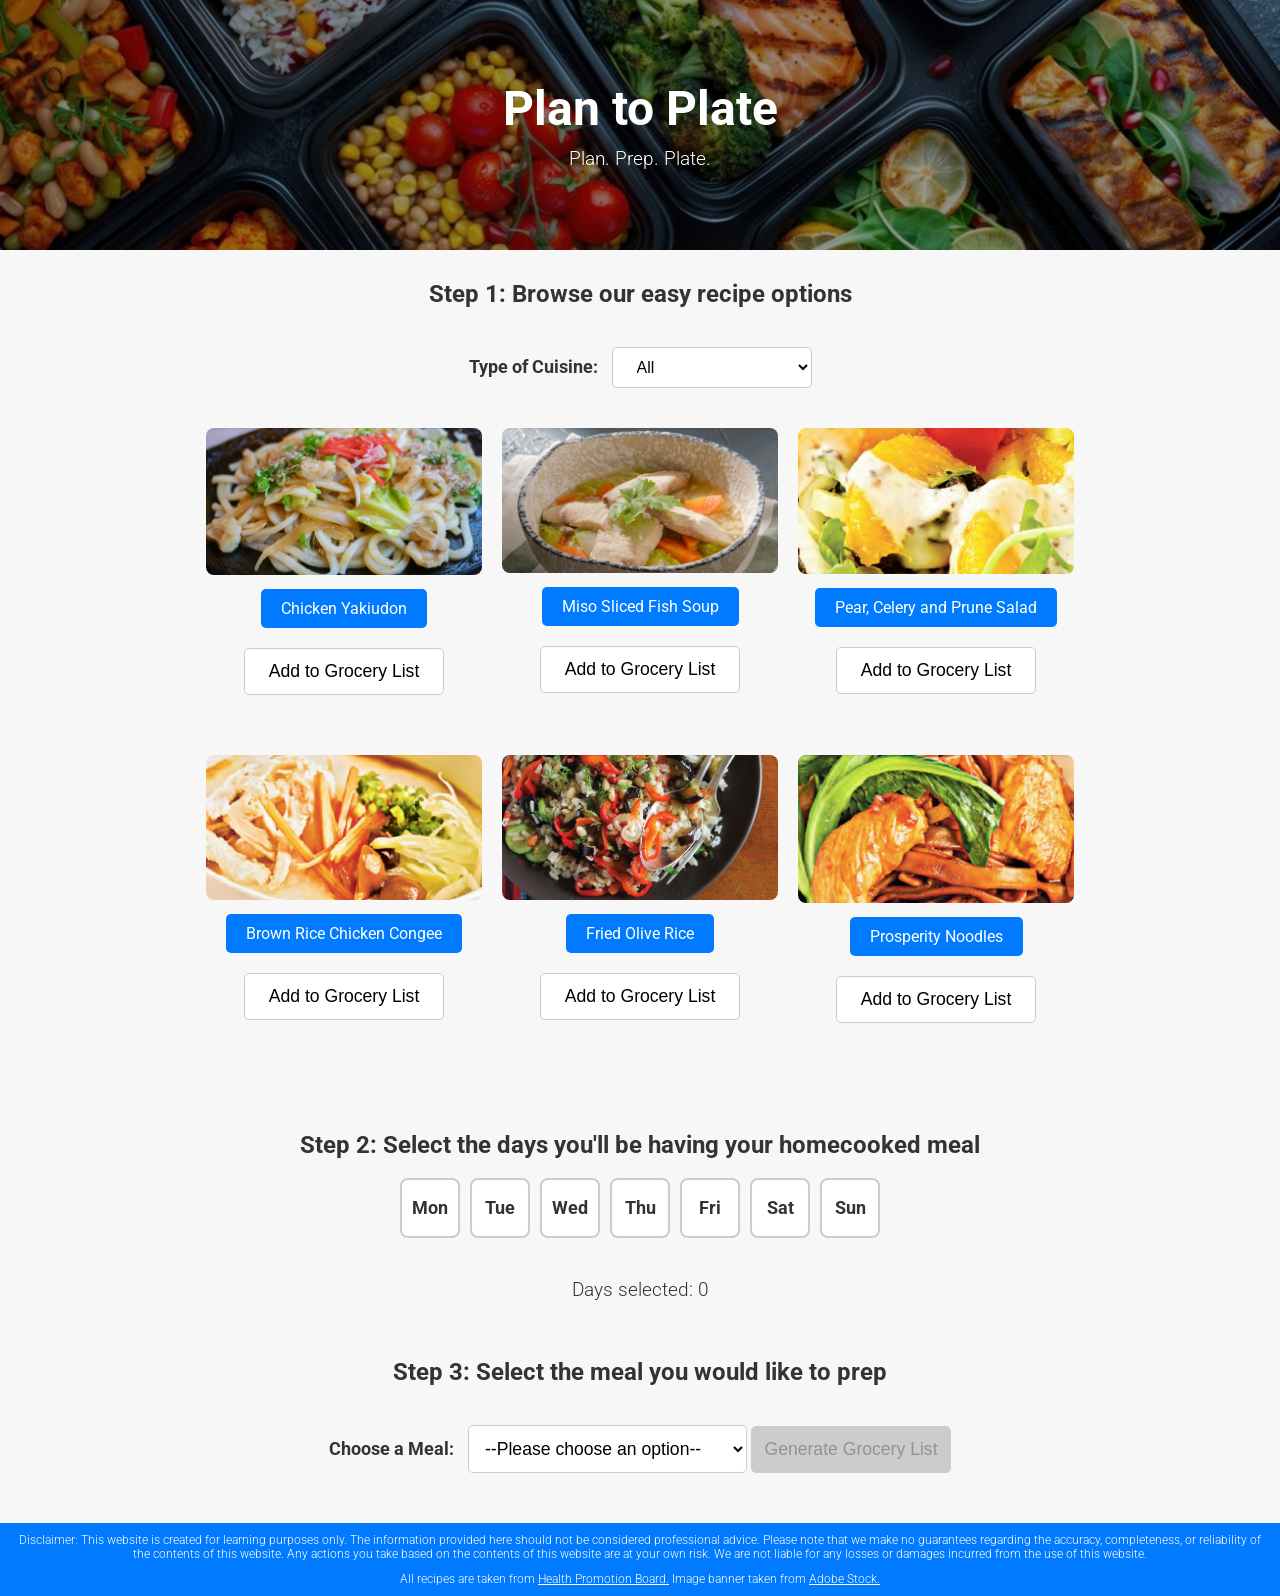
<file: index.html>
<!DOCTYPE html>
<html lang="en">
<head>
    <meta charset="UTF-8">
    <meta name="viewport" content="width=device-width, initial-scale=1.0">
    <title>Meal Planning</title>
    <!-- Google Fonts -->
    <link href="https://fonts.googleapis.com/css2?family=Roboto:wght@400;700&display=swap" rel="stylesheet">
    <link rel="stylesheet" href="style.css">
    <!-- Google tag (gtag.js) -->
    <script async src="https://www.googletagmanager.com/gtag/js?id=G-DYCXFZEEE9"></script>
    <script>
      window.dataLayer = window.dataLayer || [];
      function gtag(){dataLayer.push(arguments);}
      gtag('js', new Date());
      gtag('config', 'G-DYCXFZEEE9');
    </script>
</head>
<body>
    <header class="banner">
        <img src="images/Food banner adobe.jpg" alt="Meal Planning Banner" class="banner-image">
        <div class="overlay">
            <h1>Plan to Plate</h1>
            <p>Plan. Prep. Plate.</p>
        </div>
    </header>

    <main>
        <section class="recipes">
            <h2>Step 1: Browse our easy recipe options</h2>
            <br>
            <!-- Update filter to a dropdown (Type of Cuisine) -->
<label for="cuisine-filter">Type of Cuisine:</label>
<select id="cuisine-filter">
<option value="all">All</option>
<option value="chinese">Chinese</option>
<option value="japanese">Japanese</option>
<option value="vegetarian">Vegetarian</option>
</select>

            <div class="recipe-links">
<!-- Recipe 1 (Non-Vegetarian / Japanese) -->
<div class="recipe-item" data-type="japanese">
    <img src="images/HPB chicken udon.png" alt="Chicken Yakiudon" class="recipe-image">
    <a href="https://ch-api.healthhub.sg/api/public/content/06ab7c7693144203844b3bb2229676a9?v=926df92f&_gl=1*7klcrp*_gcl_au*MTEwOTczODc5Ny4xNzMxMjkyODIw*_ga*MTkwMjE4ODIyNS4xNzMxMjkyODIw*_ga_VQW1KL2RMR*MTczMTI5MjgxOS4xLjEuMTczMTI5MjkxMi42MC4wLjA" target="_blank">Chicken Yakiudon</a>
    <button class="add-to-grocery-list">Add to Grocery List</button>
</div>
<!-- Recipe 2 (Non-Vegetarian / Japanese) -->
<div class="recipe-item" data-type="japanese">
    <img src="images/HPB miso fish.png" alt="Miso Sliced Fish Soup" class="recipe-image">
    <a href="https://ch-api.healthhub.sg/api/public/content/0240451db3e94baab9005ca904edf116?v=2c9b5616&_gl=1*rtrutj*_gcl_au*MTEwOTczODc5Ny4xNzMxMjkyODIw*_ga*MTkwMjE4ODIyNS4xNzMxMjkyODIw*_ga_VQW1KL2RMR*MTczMTI5MjgxOS4xLjEuMTczMTI5MjkxMi42MC4wLjA" target="_blank">Miso Sliced Fish Soup</a>
    <button class="add-to-grocery-list">Add to Grocery List</button>
</div>
<!-- Recipe 3 (Vegetarian) -->
<div class="recipe-item" data-type="vegetarian">
    <img src="images/HBP salad.png" alt="Pear, Celery and Dried Prune Salad" class="recipe-image">
    <a href="https://ch-api.healthhub.sg/api/public/content/7453468e1aba456bbf7ba782852ce05b?v=c526c871&_gl=1*18tat3t*_gcl_au*MTEwOTczODc5Ny4xNzMxMjkyODIw*_ga*MTkwMjE4ODIyNS4xNzMxMjkyODIw*_ga_VQW1KL2RMR*MTczMTI5MjgxOS4xLjEuMTczMTI5MjkxMi42MC4wLjA" target="_blank">Pear, Celery and Prune Salad</a>
    <button class="add-to-grocery-list">Add to Grocery List</button>
</div>
 <!-- Recipe 4 (Non-Vegetarian / Chinese) -->
 <div class="recipe-item" data-type="chinese">
    <img src="images/Chicken brown rice congee.png" alt="Brown Rice Chicken Congee" class="recipe-image">
    <a href="https://ch-api.healthhub.sg/api/public/content/df3ead4b7c2f421a8c8ba5b7021c4de8?v=853fb944&_gl=1*46nofl*_gcl_au*MTEwOTczODc5Ny4xNzMxMjkyODIw*_ga*MTkwMjE4ODIyNS4xNzMxMjkyODIw*_ga_VQW1KL2RMR*MTczMTkxMjM4OC40LjEuMTczMTkxMjQxNS4zMy4wLjA." target="_blank">Brown Rice Chicken Congee</a>
    <button class="add-to-grocery-list">Add to Grocery List</button>
</div>
 <!-- Recipe 5 (Vegetarian) -->
 <div class="recipe-item" data-type="vegetarian">
    <img src="images/Fried olive rice.png" alt="Fried Olive Rice" class="recipe-image">
    <a href="https://ch-api.healthhub.sg/api/public/content/93bad0612d7c4d4db6f2038201907dcd?v=96e8673a&_gl=1*zd4l9p*_gcl_au*MTEwOTczODc5Ny4xNzMxMjkyODIw*_ga*MTkwMjE4ODIyNS4xNzMxMjkyODIw*_ga_VQW1KL2RMR*MTczMTkxMjM4OC40LjEuMTczMTkxMjQxNS4zMy4wLjA." target="_blank">Fried Olive Rice</a>
    <button class="add-to-grocery-list">Add to Grocery List</button>
</div>
 <!-- Recipe 6 (Non-Vegetarian / Chinese) -->
 <div class="recipe-item" data-type="chinese">
    <img src="images/Prosperity noodles.png" alt="Prosperity Noodles" class="recipe-image">
    <a href="https://ch-api.healthhub.sg/api/public/content/ed319562485442788ca0c9220cc58d2b?v=3ab0b47c&_gl=1*1t1170u*_gcl_au*MTEwOTczODc5Ny4xNzMxMjkyODIw*_ga*MTkwMjE4ODIyNS4xNzMxMjkyODIw*_ga_VQW1KL2RMR*MTczMTkxMjM4OC40LjEuMTczMTkxMjQxNS4zMy4wLjA." target="_blank">Prosperity Noodles</a>
    <button class="add-to-grocery-list">Add to Grocery List</button>
</div>
</div>
<br><br>
        </section>

        <section class="meal-planner">
            <h2>Step 2: Select the days you'll be having your homecooked meal</h2>
            <br>
            <div class="day-selection">
                <div class="day-box" data-day="Monday">Mon</div>
                <div class="day-box" data-day="Tuesday">Tue</div>
                <div class="day-box" data-day="Wednesday">Wed</div>
                <div class="day-box" data-day="Thursday">Thu</div>
                <div class="day-box" data-day="Friday">Fri</div>
                <div class="day-box" data-day="Saturday">Sat</div>
                <div class="day-box" data-day="Sunday">Sun</div>
            </div>
            <p id="selected-days">Days selected: 0</p>
            <br><br><br>

        <section class="meal-select">
            <h2>Step 3: Select the meal you would like to prep</h2>
            <br>
            <label for="meal-select">Choose a Meal:</label>
            <select id="meal-select">
                <option value="">--Please choose an option--</option>
                <option value="brown-rice-congee">Brown Rice Chicken Congee</option>
                <option value="chicken-yakiudon">Chicken Yakiudon</option>
                <option value="fried-olive-rice">Fried Olive Rice</option>
                <option value="miso-sliced-fish-soup">Miso Sliced Fish Soup</option>
                <option value="pear-celery-salad">Pear, Celery and Prune Salad</option>
                <option value="prosperity-noodles">Prosperity Noodles</option>
            </select>
            <button id="generate-grocery-list" disabled>Generate Grocery List</button>
            <div id="grocery-list"></div>
        </section>
    </main>

    <footer>
        <p>Disclaimer: This website is created for learning purposes only. The information provided here should not be considered professional advice. Please note that we make no guarantees regarding the accuracy, completeness, or reliability of the contents of this website. Any actions you take based on the contents of this website are at your own risk. We are not liable for any losses or damages incurred from the use of this website.</p>
        <br>
        <p>All recipes are taken from <a href="https://www.healthhub.sg/programmes/nutrition-hub/healthy-recipes#home" target="_blank">Health Promotion Board.</a> Image banner taken from <a href="https://stock.adobe.com/search?k=meal+prep" target="_blank">Adobe Stock.</a></p>
    </footer>

    <script src="script.js"></script>
</body>
</html>
</file>
<file: style.css>
/* General Reset */
* {
    margin: 0;
    padding: 0;
    box-sizing: border-box;
}

/* Font and Basic Body Style */
body {
    font-family: 'Roboto', sans-serif;
    background-color: #f7f7f7;
    text-align: center;
    color: #333;
}

/* Banner Section */
.banner {
    position: relative;
    width: 100%;
    height: 250px; /* Adjust to suit your image */
    overflow: hidden;
}

.banner-image {
    width: 100%;
    height: 100%;
    object-fit: cover;
    display: block;
}

.overlay {
    position: absolute;
    top: 0;
    left: 0;
    width: 100%;
    height: 100%;
    background: rgba(0, 0, 0, 0.4); /* Dark overlay for better text visibility */
    color: white;
    display: flex;
    flex-direction: column;
    justify-content: center;
    align-items: center;
    text-align: center;
}

h1 {
    font-size: 3em;
    margin-bottom: 10px;
}

p {
    font-size: 1.2em;
    font-weight: 300;
}

/* Main Content Section */
main {
    padding: 30px;
    max-width: 1000px;
    margin: 0 auto;
}

/* Day Selection Box */
.day-selection {
    display: flex;
    justify-content: center;
    gap: 10px;
    margin-bottom: 40px;
}

.day-box {
    width: 60px;
    height: 60px;
    display: flex;
    justify-content: center;
    align-items: center;
    border: 2px solid #ccc;
    border-radius: 8px;
    cursor: pointer;
    background-color: white;
    font-size: 1.1em;
    font-weight: bold;
    transition: background-color 0.3s, transform 0.3s;
}

.day-box:hover {
    background-color: #4CAF50;
    color: white
}

.day-box.selected {
    background-color: #4CAF50;
    color: white;
}

.add-to-grocery-list.selected {
    background-color: #4CAF50;
    color: white; 
}

/* Hide elements with this class */
.hidden {
    display: none;
}

/* Styling for the filter dropdown */
#cuisine-filter {
    padding: 10px 20px;
    font-size: 1em;
    border: 1px solid #ccc;
    border-radius: 5px;
    background-color: #fff;
    margin-bottom: 20px;
}

/* Styling for the filter label */
label {
    font-weight: bold;
    margin-right: 10px;
    font-size: 1.1em;
}

/* Recipe Links */
.recipe-links {
    display: flex;            /* Use Flexbox for the layout */
    justify-content: center;  /* Center the items horizontally */
    align-items: flex-start;  /* Align items at the top */
    gap: 20px;                /* Space between items */
    flex-wrap: wrap;          /* Allow the items to wrap on smaller screens */
    margin-top: 20px;         /* Space from the filter dropdown */
    margin-bottom: 30px;      /* Space at the bottom */
    padding: 0 10px;          /* Add some padding on the left and right */
}

/* Recipe Item */
.recipe-item {
    text-align: center;
    width: 30%;                /* Default width of each item */
    min-width: 250px;          /* Minimum width for each item */
    max-width: 350px;          /* Maximum width for each item */
    margin-bottom: 20px;       /* Space below each item */
}

/* Recipe Image */
.recipe-image {
    width: 100%;               /* Make image fill the available width */
    height: auto;              /* Maintain aspect ratio */
    border-radius: 8px;        /* Optional: add rounded corners */
    margin-bottom: 10px;       /* Space between image and link */
}

/* Recipe Link */
.recipe-links a {
    display: inline-block;
    padding: 10px 20px;
    background-color: #007BFF;
    color: white;
    text-decoration: none;
    border-radius: 5px;
    transition: background-color 0.3s, transform 0.3s;
}

.recipe-links a:hover {
    background-color: #0056b3;
}

/* Hide recipes initially */
.hidden {
    display: none;
}

/* Mobile Responsiveness */
@media (max-width: 768px) {
    .recipe-item {
        width: 45%;  /* Two items per row on smaller screens */
    }
}

@media (max-width: 480px) {
    .recipe-item {
        width: 100%;  /* Stack all items in a single column on very small screens */
    }
}



/* Meal Select and Button */
select, button {
    margin: 20px 0;
    padding: 12px;
    font-size: 1.1em;
    border-radius: 5px;
    border: 1px solid #ccc;
    background-color: #fff;
    width: auto;  /* Allow the width to expand based on the content */
    min-width: 200px;  /* Ensure a minimum width in case the content is too small */
    display: inline-block;
}

button:disabled {
    background-color: #ccc;
    cursor: not-allowed;
}

button:hover:not(:disabled) {
    background-color: #4CAF50;
    color: white;
    cursor: pointer;
}

#grocery-list ul {
    list-style-type: none; /* Removes bullet points */
    padding-left: 0; /* Removes left padding */
    margin: 0; /* Optional: removes any default margin */
}

#grocery-list li {
    text-align: middle; /* Align the text of each list item */
    padding: 5px 0; /* Optional: adds spacing between items */
}

/* Footer */
footer {
    background-color: #007BFF;
    color: white;
    padding: 10px;
    font-size: 0.6em;
}

footer a {
    color: white;
    text-decoration: underline;
}

footer a:hover {
    color: #ddd;
}
</file>
